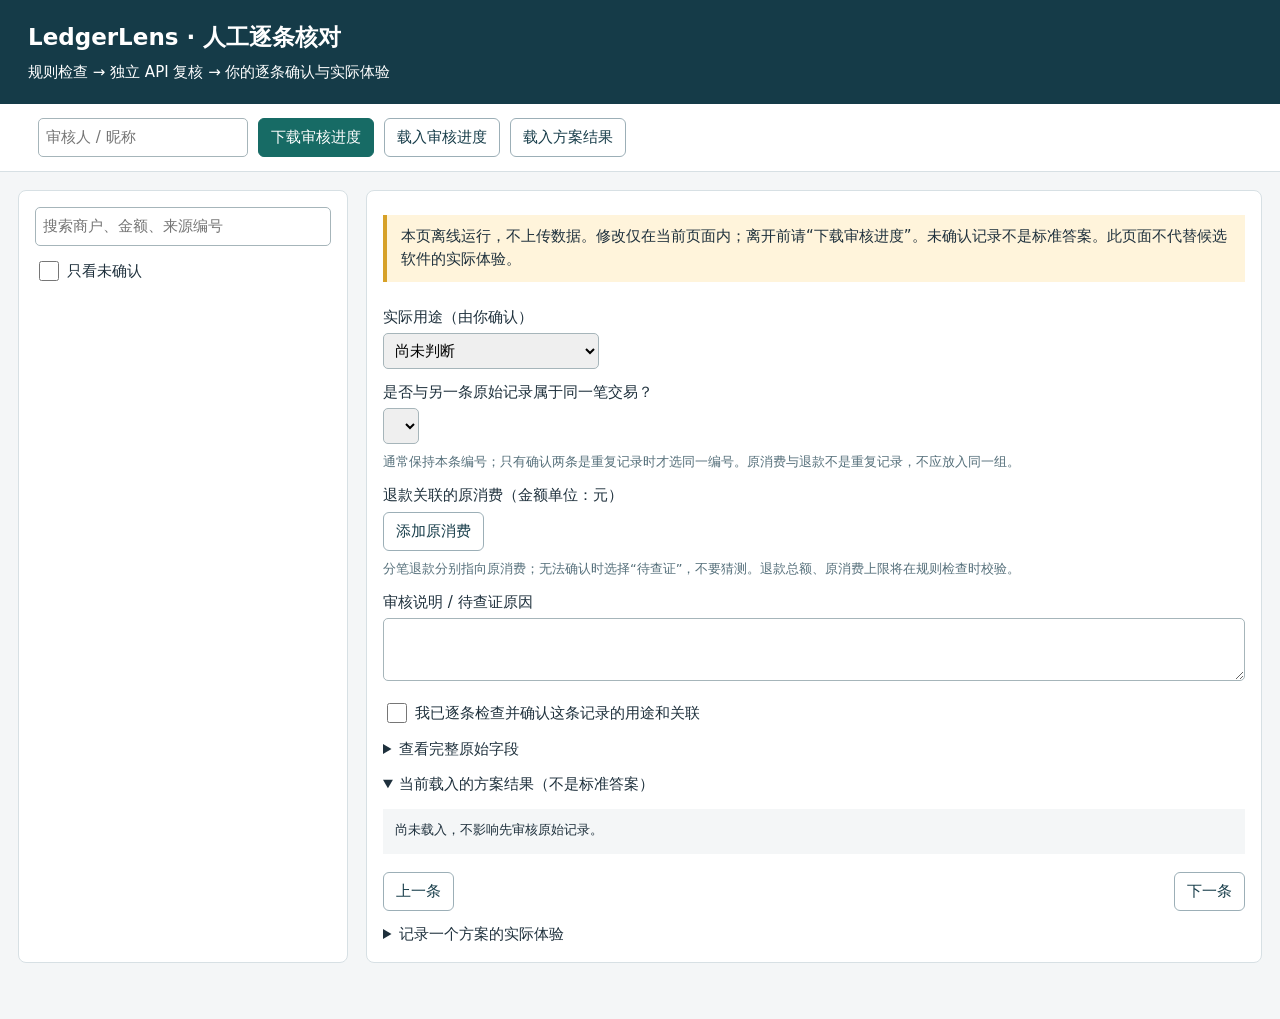
<file: evalkit/review.html>
<!doctype html>
<html lang="zh-CN"><head><meta charset="utf-8"><meta name="viewport" content="width=device-width,initial-scale=1">
<meta http-equiv="Content-Security-Policy" content="default-src 'none'; script-src 'unsafe-inline'; style-src 'unsafe-inline'; connect-src 'none'; img-src 'none'; base-uri 'none'; form-action 'none'">
<title>LedgerLens · 人工逐条核对</title>
<style>
*{box-sizing:border-box}body{margin:0;background:#f4f6f7;color:#1e303c;font:15px/1.55 system-ui,'Microsoft YaHei',sans-serif}header{background:#153b48;color:white;padding:20px 28px}h1{font-size:23px;margin:0 0 5px}h2{font-size:19px;margin:0 0 12px}p{margin:8px 0}button,input,select,textarea{font:inherit}button{cursor:pointer;border:1px solid #9cafb7;border-radius:6px;padding:7px 12px;background:white;color:#163c49}button.primary{background:#176b65;color:white;border-color:#176b65}input,select,textarea{padding:7px;border:1px solid #a6b5ba;border-radius:5px;max-width:100%}input[type=checkbox]{width:20px;height:20px;vertical-align:middle}label{display:block;margin:12px 0 4px}.bar{background:white;padding:14px 28px;border-bottom:1px solid #d7e0e4;display:flex;gap:10px;flex-wrap:wrap;align-items:center}.layout{display:grid;grid-template-columns:330px 1fr;gap:18px;padding:18px;max-width:1450px;margin:auto}aside,main{background:white;border:1px solid #d7e0e4;border-radius:8px;padding:16px}#list{height:66vh;overflow:auto}#list button{display:block;width:100%;text-align:left;margin:6px 0}#list button.active{border:2px solid #176b65;background:#eef9f5}.small{font-size:13px;color:#56707b}.notice{background:#fff4db;border-left:4px solid #d7a128;padding:10px 14px}pre{white-space:pre-wrap;overflow-wrap:anywhere;background:#f4f6f7;padding:12px;font-size:13px}textarea{width:100%;min-height:60px}.allocation{display:flex;gap:6px;align-items:center;margin:6px 0}.allocation select{width:65%}.allocation input{width:110px}#status{font-weight:600}#search{width:100%}.facts{display:grid;grid-template-columns:90px 1fr;gap:6px}#navigation{display:flex;justify-content:space-between;margin-top:18px}details{margin-top:12px}summary{cursor:pointer}footer{padding:10px 28px 28px;color:#56707b}@media(max-width:760px){.layout{grid-template-columns:1fr}#list{height:210px}.bar{padding:12px}.allocation{flex-wrap:wrap}}
aside,main{min-width:0;overflow-wrap:anywhere}.facts span{min-width:0;overflow-wrap:anywhere}
</style></head><body>
<header><h1>LedgerLens · 人工逐条核对</h1><div>规则检查 → 独立 API 复核 → 你的逐条确认与实际体验</div></header>
<div class="bar"><span id="status"></span><input id="reviewer" placeholder="审核人 / 昵称" aria-label="审核人"><button class="primary" id="save">下载审核进度</button><button id="load">载入审核进度</button><button id="loadCandidate">载入方案结果</button><input hidden type="file" id="truthFile" accept=".json"><input hidden type="file" id="candidateFile" accept=".json"></div>
<div class="layout"><aside><input id="search" placeholder="搜索商户、金额、来源编号" aria-label="搜索记录"><label><input type="checkbox" id="onlyOpen"> 只看未确认</label><div id="list"></div></aside><main>
<p class="notice">本页离线运行，不上传数据。修改仅在当前页面内；离开前请“下载审核进度”。未确认记录不是标准答案。此页面不代替候选软件的实际体验。</p>
<h2 id="title"></h2><div class="facts" id="facts"></div>
<label for="kind">实际用途（由你确认）</label><select id="kind"><option value="">尚未判断</option><option value="expense">支出</option><option value="income">收入</option><option value="refund">购物退款</option><option value="transfer">自有账户转移（不计收支）</option><option value="excluded">排除（须说明原因）</option><option value="pending">待查证</option></select>
<label for="group">是否与另一条原始记录属于同一笔交易？</label><select id="group"></select><p class="small">通常保持本条编号；只有确认两条是重复记录时才选同一编号。原消费与退款不是重复记录，不应放入同一组。</p>
<div id="refund"><label>退款关联的原消费（金额单位：元）</label><div id="allocations"></div><button id="addAllocation">添加原消费</button><p class="small">分笔退款分别指向原消费；无法确认时选择“待查证”，不要猜测。退款总额、原消费上限将在规则检查时校验。</p></div>
<label for="note">审核说明 / 待查证原因</label><textarea id="note"></textarea>
<label><input type="checkbox" id="confirmed"> 我已逐条检查并确认这条记录的用途和关联</label>
<details><summary>查看完整原始字段</summary><pre id="raw"></pre></details>
<details open><summary>当前载入的方案结果（不是标准答案）</summary><pre id="candidate">尚未载入，不影响先审核原始记录。</pre></details>
<div id="navigation"><button id="previous">上一条</button><button id="next">下一条</button></div>
<details><summary>记录一个方案的实际体验</summary><label>方案代号</label><input id="experienceId" placeholder="例如 C01"><label>首次配置 / 本次日常处理 / 纠错耗时（分钟）</label><div><input id="setup" type="number" min="0" placeholder="首次配置"><input id="routine" type="number" min="0" placeholder="日常处理"><input id="correction" type="number" min="0" placeholder="纠错"></div><label>人工修改了多少条</label><input id="edits" type="number" min="0" step="1"><label>方便 / 不方便之处、错误与纠正操作、是否愿意继续用</label><textarea id="experienceNote"></textarea><button id="saveExperience">下载体验记录</button></details>
</main></div><footer id="scope"></footer>
<script type="application/json" id="embedded">__EMBEDDED_DATA__</script>
<script>
'use strict';
const embedded=JSON.parse(document.getElementById('embedded').textContent),data=embedded.dataset;
let truth=embedded.truth,index=0,candidate=null,dirty=false;
const $=id=>document.getElementById(id),rows=data.records, kinds=new Set(['expense','income','refund','transfer','excluded']);
const decision=()=>truth.decisions[index];
const money=c=>(c/100).toFixed(2);
function label(r){return r.platform+' 行'+r.source_row+' · '+r.datetime.slice(5,16)+' · ¥'+money(r.amount_cents)+' · '+r.counterparty;}
function download(name,value){const blob=new Blob([JSON.stringify(value,null,2)],{type:'application/json'}),url=URL.createObjectURL(blob),a=document.createElement('a');a.href=url;a.download=name;a.click();setTimeout(()=>URL.revokeObjectURL(url),1000);}
function refreshList(){ $('status').textContent='已确认 '+truth.decisions.filter(d=>d.confirmed).length+' / '+rows.length+ (dirty?' · 有未下载修改':'');$('list').replaceChildren();const term=$('search').value.toLowerCase();rows.forEach((r,i)=>{if($('onlyOpen').checked&&truth.decisions[i].confirmed)return;if(term&&!JSON.stringify(r).toLowerCase().includes(term)&&!money(r.amount_cents).includes(term))return;const b=document.createElement('button');b.textContent=(truth.decisions[i].confirmed?'✓ ':'○ ')+label(r);b.className=i===index?'active':'';b.onclick=()=>{index=i;render();};$('list').append(b);});}
function change(){dirty=true;decision().confirmed=false;$('confirmed').checked=false;refreshList();}
function options(select,selected){select.replaceChildren();rows.forEach(r=>{const o=document.createElement('option');o.value=r.source_id;o.textContent=(r.source_id===rows[index].source_id?'本条 · ':'')+label(r);select.append(o);});select.value=selected;}
function renderAllocations(){ $('allocations').replaceChildren();decision().refund_allocations.forEach((a,i)=>{const line=document.createElement('div');line.className='allocation';const target=document.createElement('select'),amount=document.createElement('input'),remove=document.createElement('button');target.setAttribute('aria-label','关联原消费');options(target,a.group_id);amount.type='number';amount.min='0.01';amount.step='0.01';amount.value=money(a.amount_cents);amount.setAttribute('aria-label','退款金额（元）');target.onchange=()=>{a.group_id=target.value;change();};amount.onchange=()=>{const match=/^(\d+)(?:\.(\d{1,2}))?$/.exec(amount.value);if(!match){alert('请输入最多两位小数的非负金额');return;}a.amount_cents=Number(match[1])*100+Number((match[2]||'').padEnd(2,'0'));change();};remove.textContent='移除';remove.onclick=()=>{decision().refund_allocations.splice(i,1);change();renderAllocations();};line.append(target,amount,remove);$('allocations').append(line);});}
function render(){const r=rows[index],d=decision();$('title').textContent=(index+1)+' / '+rows.length+' · '+r.platform+' 原表行 '+r.source_row;$('facts').replaceChildren();for(const [k,v] of [['来源编号',r.source_id],['时间',r.datetime],['金额','¥'+money(r.amount_cents)],['交易对方',r.counterparty],['类型 / 状态',r.type+' / '+r.status],['收支 / 支付',r.direction+' / '+r.method],['商品',r.description]]){const key=document.createElement('span'),value=document.createElement('span');key.className='small';key.textContent=k;value.textContent=v;$('facts').append(key,value);}$('kind').value=d.kind;options($('group'),d.group_id);$('note').value=d.note;$('confirmed').checked=d.confirmed;$('refund').hidden=d.kind!=='refund';renderAllocations();$('raw').textContent=JSON.stringify(r.raw,null,2);$('candidate').textContent=candidate?JSON.stringify(candidate.entries.filter(e=>e.source_ids.includes(r.source_id)),null,2):'尚未载入，不影响先审核原始记录。';refreshList();}
$('kind').onchange=()=>{decision().kind=$('kind').value;if(decision().kind!=='refund')decision().refund_allocations=[];change();render();};$('group').onchange=()=>{decision().group_id=$('group').value;change();};$('note').oninput=()=>{decision().note=$('note').value;change();};$('confirmed').onchange=()=>{const d=decision();if($('confirmed').checked&&(!kinds.has(d.kind)||(d.kind==='excluded'&&!d.note.trim())||(d.kind==='refund'&&(!d.refund_allocations.length||d.refund_allocations.reduce((s,a)=>s+a.amount_cents,0)!==rows[index].amount_cents)))){alert('请明确用途；排除需说明原因，退款需分配完整金额。尚不确定请保持未确认。');$('confirmed').checked=false;return;}d.confirmed=$('confirmed').checked;dirty=true;refreshList();};
$('addAllocation').onclick=()=>{decision().refund_allocations.push({group_id:rows[index].source_id,amount_cents:rows[index].amount_cents});change();renderAllocations();};$('reviewer').value=truth.reviewer;$('reviewer').oninput=()=>{truth.reviewer=$('reviewer').value;dirty=true;refreshList();};$('search').oninput=refreshList;$('onlyOpen').onchange=refreshList;
$('previous').onclick=()=>{index=Math.max(0,index-1);render();};$('next').onclick=()=>{index=Math.min(rows.length-1,index+1);render();};
$('save').onclick=()=>{truth.saved_at=new Date().toISOString();download('truth-review-'+Date.now()+'.json',truth);dirty=false;refreshList();};$('load').onclick=()=>{if(!dirty||confirm('当前修改尚未下载，是否继续载入？'))$('truthFile').click();};$('loadCandidate').onclick=()=>$('candidateFile').click();
$('truthFile').onchange=async e=>{try{const t=JSON.parse(await e.target.files[0].text());if(t.dataset_id!==data.dataset_id||!Array.isArray(t.decisions)||t.decisions.length!==rows.length)throw Error('不是同一份数据或条数不符');const map=new Map(t.decisions.map(d=>[d.source_id,d]));if(map.size!==rows.length||rows.some(r=>!map.has(r.source_id)))throw Error('来源编号缺失或重复');if(t.decisions.some(d=>!Array.isArray(d.refund_allocations)||typeof d.confirmed!=='boolean'||!rows.some(r=>r.source_id===d.group_id)||!['',...kinds,'pending'].includes(d.kind)))throw Error('审核结构不合法');t.decisions=rows.map(r=>map.get(r.source_id));truth=t;dirty=false;$('reviewer').value=t.reviewer||'';render();}catch(err){alert('无法载入：'+err.message);}e.target.value='';};
$('candidateFile').onchange=async e=>{try{const c=JSON.parse(await e.target.files[0].text());if(c.dataset_id!==data.dataset_id||!Array.isArray(c.entries)||c.entries.some(x=>!Array.isArray(x.source_ids)))throw Error('方案结果不匹配');candidate=c;render();}catch(err){alert('无法载入：'+err.message);}e.target.value='';};
$('saveExperience').onclick=()=>{if(!$('experienceId').value.trim()){alert('请填写方案代号');return;}const value=id=>$(id).value===''?null:Number($(id).value);const e={schema_version:1,dataset_id:data.dataset_id,candidate_id:$('experienceId').value.trim(),recorded_at:new Date().toISOString(),setup_minutes:value('setup'),routine_minutes:value('routine'),correction_minutes:value('correction'),edited_records:value('edits'),notes:$('experienceNote').value};if(['setup_minutes','routine_minutes','correction_minutes','edited_records'].some(k=>e[k]!==null&&(!Number.isFinite(e[k])||e[k]<0))){alert('耗时与条数须为非负数');return;}download('experience-'+Date.now()+'.json',e);};
window.addEventListener('beforeunload',e=>{if(dirty){e.preventDefault();e.returnValue='';}});$('scope').textContent='数据集 '+data.dataset_id.slice(0,12)+' · 2026-08-27 至 2026-09-27 文件快照 · 无银行流水 · 原件不修改。';render();
</script></body></html>
</file>
